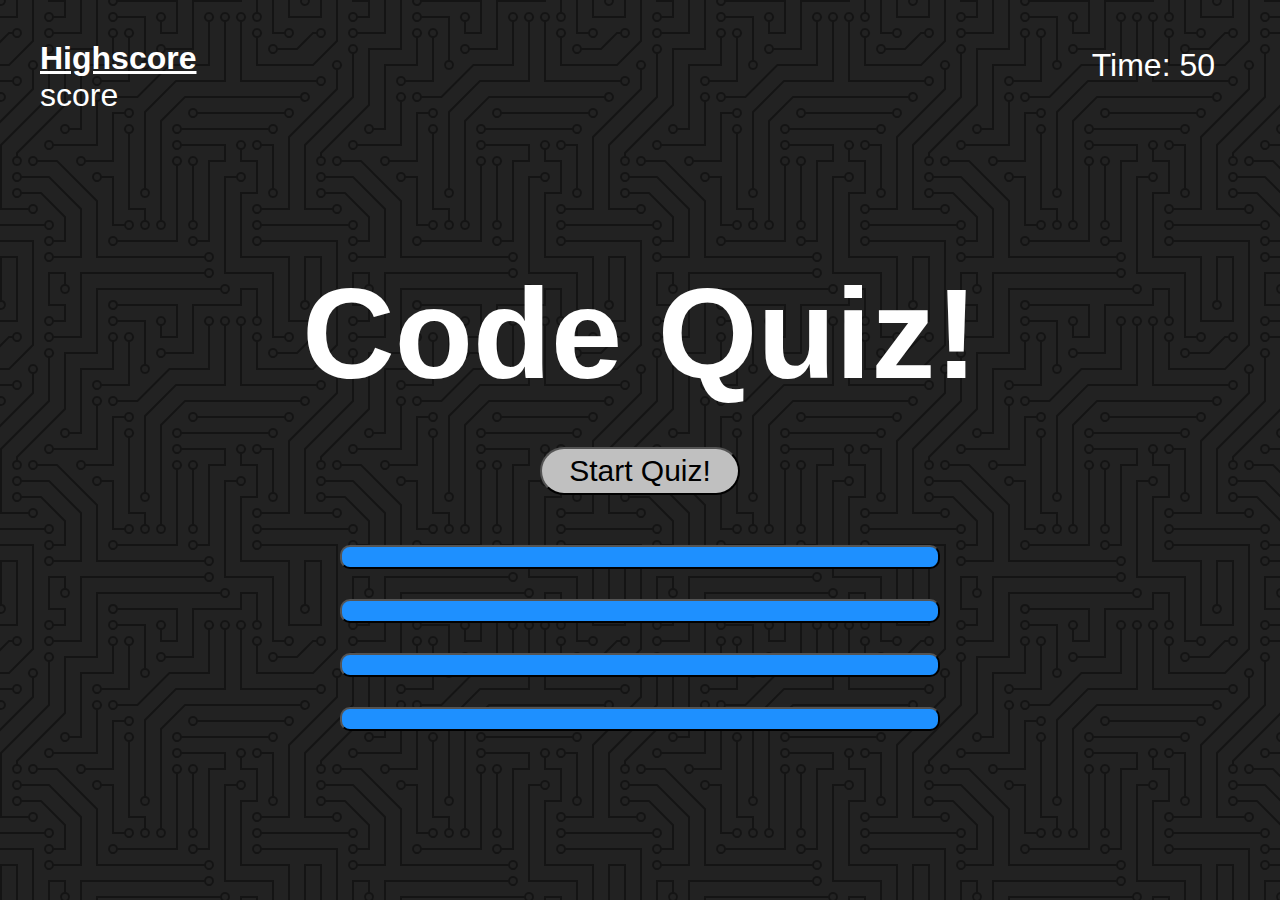
<file: index.html>
<!DOCTYPE html>
<html lang="en">

<head>
    <meta charset="UTF-8">
    <meta name="viewport" content="width=device-width, initial-scale=1.0">
    <link rel="stylesheet" type="text/css" href="./assets/css/style.css">
    <title>JavaScript Quiz!</title>
</head>

<body>
    <nav>
        <h4 id="highscoresContainer"> <u>Highscore</u></h4>
        <div></div>
        <span id="initialsOutput"></span>
        <span id="highscoreOutput"></span>
        <div class="timer">Time: 50</div>
    </nav>
    <main class="container">
        <div id="titleScreen">
            <h1>Code Quiz!</h1>
            <button id="startQuiz">Start Quiz!</button>
        </div>
        <div id="enterInitials">
            <h2>All done!</h2>
            <p>Your final score is <span id="finalScore"></span> / 6! </p>
            <input type="text" name="userInitials" id="userInitials" placeholder="Enter Initials Here." />
            <button id="submitButton">Submit</button>
        </div>
        <section id="questionSection">
            <h2 id="questionPrompt"></h2>
            <div class="container">
                <button class="answer-button" id="quizOption1"></button>
                <button class="answer-button" id="quizOption2"></button>
                <button class="answer-button" id="quizOption3"></button>
                <button class="answer-button" id="quizOption4"></button>
            </div>
        </section>
        <button id="tryAgain" onClick="window.location.reload();">Try Again?</button>
    </main>
    <script src="./assets/js/script.js"></script>
</body>

</html>
</file>
<file: assets/css/style.css>
* {
    margin: 0;
    padding: 0;
    font-family:Arial, Helvetica, sans-serif;
    color: white;
}

body{
    background-color: #222222;
background-image: url("data:image/svg+xml,%3Csvg xmlns='http://www.w3.org/2000/svg' viewBox='0 0 304 304' width='304' height='304'%3E%3Cpath fill='%23000000' fill-opacity='0.4' d='M44.1 224a5 5 0 1 1 0 2H0v-2h44.1zm160 48a5 5 0 1 1 0 2H82v-2h122.1zm57.8-46a5 5 0 1 1 0-2H304v2h-42.1zm0 16a5 5 0 1 1 0-2H304v2h-42.1zm6.2-114a5 5 0 1 1 0 2h-86.2a5 5 0 1 1 0-2h86.2zm-256-48a5 5 0 1 1 0 2H0v-2h12.1zm185.8 34a5 5 0 1 1 0-2h86.2a5 5 0 1 1 0 2h-86.2zM258 12.1a5 5 0 1 1-2 0V0h2v12.1zm-64 208a5 5 0 1 1-2 0v-54.2a5 5 0 1 1 2 0v54.2zm48-198.2V80h62v2h-64V21.9a5 5 0 1 1 2 0zm16 16V64h46v2h-48V37.9a5 5 0 1 1 2 0zm-128 96V208h16v12.1a5 5 0 1 1-2 0V210h-16v-76.1a5 5 0 1 1 2 0zm-5.9-21.9a5 5 0 1 1 0 2H114v48H85.9a5 5 0 1 1 0-2H112v-48h12.1zm-6.2 130a5 5 0 1 1 0-2H176v-74.1a5 5 0 1 1 2 0V242h-60.1zm-16-64a5 5 0 1 1 0-2H114v48h10.1a5 5 0 1 1 0 2H112v-48h-10.1zM66 284.1a5 5 0 1 1-2 0V274H50v30h-2v-32h18v12.1zM236.1 176a5 5 0 1 1 0 2H226v94h48v32h-2v-30h-48v-98h12.1zm25.8-30a5 5 0 1 1 0-2H274v44.1a5 5 0 1 1-2 0V146h-10.1zm-64 96a5 5 0 1 1 0-2H208v-80h16v-14h-42.1a5 5 0 1 1 0-2H226v18h-16v80h-12.1zm86.2-210a5 5 0 1 1 0 2H272V0h2v32h10.1zM98 101.9V146H53.9a5 5 0 1 1 0-2H96v-42.1a5 5 0 1 1 2 0zM53.9 34a5 5 0 1 1 0-2H80V0h2v34H53.9zm60.1 3.9V66H82v64H69.9a5 5 0 1 1 0-2H80V64h32V37.9a5 5 0 1 1 2 0zM101.9 82a5 5 0 1 1 0-2H128V37.9a5 5 0 1 1 2 0V82h-28.1zm16-64a5 5 0 1 1 0-2H146v44.1a5 5 0 1 1-2 0V18h-26.1zm102.2 270a5 5 0 1 1 0 2H98v14h-2v-16h124.1zM242 149.9V160h16v34h-16v62h48v48h-2v-46h-48v-66h16v-30h-16v-12.1a5 5 0 1 1 2 0zM53.9 18a5 5 0 1 1 0-2H64V2H48V0h18v18H53.9zm112 32a5 5 0 1 1 0-2H192V0h50v2h-48v48h-28.1zm-48-48a5 5 0 0 1-9.8-2h2.07a3 3 0 1 0 5.66 0H178v34h-18V21.9a5 5 0 1 1 2 0V32h14V2h-58.1zm0 96a5 5 0 1 1 0-2H137l32-32h39V21.9a5 5 0 1 1 2 0V66h-40.17l-32 32H117.9zm28.1 90.1a5 5 0 1 1-2 0v-76.51L175.59 80H224V21.9a5 5 0 1 1 2 0V82h-49.59L146 112.41v75.69zm16 32a5 5 0 1 1-2 0v-99.51L184.59 96H300.1a5 5 0 0 1 3.9-3.9v2.07a3 3 0 0 0 0 5.66v2.07a5 5 0 0 1-3.9-3.9H185.41L162 121.41v98.69zm-144-64a5 5 0 1 1-2 0v-3.51l48-48V48h32V0h2v50H66v55.41l-48 48v2.69zM50 53.9v43.51l-48 48V208h26.1a5 5 0 1 1 0 2H0v-65.41l48-48V53.9a5 5 0 1 1 2 0zm-16 16V89.41l-34 34v-2.82l32-32V69.9a5 5 0 1 1 2 0zM12.1 32a5 5 0 1 1 0 2H9.41L0 43.41V40.6L8.59 32h3.51zm265.8 18a5 5 0 1 1 0-2h18.69l7.41-7.41v2.82L297.41 50H277.9zm-16 160a5 5 0 1 1 0-2H288v-71.41l16-16v2.82l-14 14V210h-28.1zm-208 32a5 5 0 1 1 0-2H64v-22.59L40.59 194H21.9a5 5 0 1 1 0-2H41.41L66 216.59V242H53.9zm150.2 14a5 5 0 1 1 0 2H96v-56.6L56.6 162H37.9a5 5 0 1 1 0-2h19.5L98 200.6V256h106.1zm-150.2 2a5 5 0 1 1 0-2H80v-46.59L48.59 178H21.9a5 5 0 1 1 0-2H49.41L82 208.59V258H53.9zM34 39.8v1.61L9.41 66H0v-2h8.59L32 40.59V0h2v39.8zM2 300.1a5 5 0 0 1 3.9 3.9H3.83A3 3 0 0 0 0 302.17V256h18v48h-2v-46H2v42.1zM34 241v63h-2v-62H0v-2h34v1zM17 18H0v-2h16V0h2v18h-1zm273-2h14v2h-16V0h2v16zm-32 273v15h-2v-14h-14v14h-2v-16h18v1zM0 92.1A5.02 5.02 0 0 1 6 97a5 5 0 0 1-6 4.9v-2.07a3 3 0 1 0 0-5.66V92.1zM80 272h2v32h-2v-32zm37.9 32h-2.07a3 3 0 0 0-5.66 0h-2.07a5 5 0 0 1 9.8 0zM5.9 0A5.02 5.02 0 0 1 0 5.9V3.83A3 3 0 0 0 3.83 0H5.9zm294.2 0h2.07A3 3 0 0 0 304 3.83V5.9a5 5 0 0 1-3.9-5.9zm3.9 300.1v2.07a3 3 0 0 0-1.83 1.83h-2.07a5 5 0 0 1 3.9-3.9zM97 100a3 3 0 1 0 0-6 3 3 0 0 0 0 6zm0-16a3 3 0 1 0 0-6 3 3 0 0 0 0 6zm16 16a3 3 0 1 0 0-6 3 3 0 0 0 0 6zm16 16a3 3 0 1 0 0-6 3 3 0 0 0 0 6zm0 16a3 3 0 1 0 0-6 3 3 0 0 0 0 6zm-48 32a3 3 0 1 0 0-6 3 3 0 0 0 0 6zm16 16a3 3 0 1 0 0-6 3 3 0 0 0 0 6zm32 48a3 3 0 1 0 0-6 3 3 0 0 0 0 6zm-16 16a3 3 0 1 0 0-6 3 3 0 0 0 0 6zm32-16a3 3 0 1 0 0-6 3 3 0 0 0 0 6zm0-32a3 3 0 1 0 0-6 3 3 0 0 0 0 6zm16 32a3 3 0 1 0 0-6 3 3 0 0 0 0 6zm32 16a3 3 0 1 0 0-6 3 3 0 0 0 0 6zm0-16a3 3 0 1 0 0-6 3 3 0 0 0 0 6zm-16-64a3 3 0 1 0 0-6 3 3 0 0 0 0 6zm16 0a3 3 0 1 0 0-6 3 3 0 0 0 0 6zm16 96a3 3 0 1 0 0-6 3 3 0 0 0 0 6zm0 16a3 3 0 1 0 0-6 3 3 0 0 0 0 6zm16 16a3 3 0 1 0 0-6 3 3 0 0 0 0 6zm16-144a3 3 0 1 0 0-6 3 3 0 0 0 0 6zm0 32a3 3 0 1 0 0-6 3 3 0 0 0 0 6zm16-32a3 3 0 1 0 0-6 3 3 0 0 0 0 6zm16-16a3 3 0 1 0 0-6 3 3 0 0 0 0 6zm-96 0a3 3 0 1 0 0-6 3 3 0 0 0 0 6zm0 16a3 3 0 1 0 0-6 3 3 0 0 0 0 6zm16-32a3 3 0 1 0 0-6 3 3 0 0 0 0 6zm96 0a3 3 0 1 0 0-6 3 3 0 0 0 0 6zm-16-64a3 3 0 1 0 0-6 3 3 0 0 0 0 6zm16-16a3 3 0 1 0 0-6 3 3 0 0 0 0 6zm-32 0a3 3 0 1 0 0-6 3 3 0 0 0 0 6zm0-16a3 3 0 1 0 0-6 3 3 0 0 0 0 6zm-16 0a3 3 0 1 0 0-6 3 3 0 0 0 0 6zm-16 0a3 3 0 1 0 0-6 3 3 0 0 0 0 6zm-16 0a3 3 0 1 0 0-6 3 3 0 0 0 0 6zM49 36a3 3 0 1 0 0-6 3 3 0 0 0 0 6zm-32 0a3 3 0 1 0 0-6 3 3 0 0 0 0 6zm32 16a3 3 0 1 0 0-6 3 3 0 0 0 0 6zM33 68a3 3 0 1 0 0-6 3 3 0 0 0 0 6zm16-48a3 3 0 1 0 0-6 3 3 0 0 0 0 6zm0 240a3 3 0 1 0 0-6 3 3 0 0 0 0 6zm16 32a3 3 0 1 0 0-6 3 3 0 0 0 0 6zm-16-64a3 3 0 1 0 0-6 3 3 0 0 0 0 6zm0 16a3 3 0 1 0 0-6 3 3 0 0 0 0 6zm-16-32a3 3 0 1 0 0-6 3 3 0 0 0 0 6zm80-176a3 3 0 1 0 0-6 3 3 0 0 0 0 6zm16 0a3 3 0 1 0 0-6 3 3 0 0 0 0 6zm-16-16a3 3 0 1 0 0-6 3 3 0 0 0 0 6zm32 48a3 3 0 1 0 0-6 3 3 0 0 0 0 6zm16-16a3 3 0 1 0 0-6 3 3 0 0 0 0 6zm0-32a3 3 0 1 0 0-6 3 3 0 0 0 0 6zm112 176a3 3 0 1 0 0-6 3 3 0 0 0 0 6zm-16 16a3 3 0 1 0 0-6 3 3 0 0 0 0 6zm0 16a3 3 0 1 0 0-6 3 3 0 0 0 0 6zm0 16a3 3 0 1 0 0-6 3 3 0 0 0 0 6zM17 180a3 3 0 1 0 0-6 3 3 0 0 0 0 6zm0 16a3 3 0 1 0 0-6 3 3 0 0 0 0 6zm0-32a3 3 0 1 0 0-6 3 3 0 0 0 0 6zm16 0a3 3 0 1 0 0-6 3 3 0 0 0 0 6zM17 84a3 3 0 1 0 0-6 3 3 0 0 0 0 6zm32 64a3 3 0 1 0 0-6 3 3 0 0 0 0 6zm16-16a3 3 0 1 0 0-6 3 3 0 0 0 0 6z'%3E%3C/path%3E%3C/svg%3E");
padding: 20px;
}

nav{
    height: 30px;
    padding: 20px;
    font-size: 2em;   
}
main{
    display:block;
    text-align: center; 
}

h1{
    font-size: 8em;
}

h2{
    font-size: 2em;
}

p{
    font-size: 20px;
}

/* class section */

.container{
    margin-top: 20px;
}

.answer-button {
    display:block;
    position: relative;
    padding: 10px;
    width: 600px;
    margin-left: auto;
    margin-right: auto;
    margin-bottom: 20px;
    margin-top: 30px;
    background-color:dodgerblue;
    border-radius: 10px;
    color: white;
    font-size: 30px;
}

.timer{
    display: inline;  
    float: right;
    margin-right: 25px;
    margin-top: -30px;
}

/* id section */

#enterInitials{
    display: none;
    width: 300px;
    padding: 70px;
    text-align: center;
    margin-left: auto;
    margin-right: auto;  
}

#highscoresContainer{
    display: inline;
}

#questionPrompt{
    margin: 50px;
}

#startQuiz {
    display:block;
    padding: 5px;
    width: 200px;
    margin-left: auto;
    margin-right: auto;
    margin-bottom: 22px;
    margin-top: 40px;
    background-color:silver;
    border-radius: 30px;
    color: rgb(0, 0, 0);
    font-size: 30px;
}

#submitButton{
    height: 30px;
    width: 100px;
    color: black;
    font-size: large;
    font-weight: 600;
}

#titleScreen{
    padding-top: 150px;
}

#tryAgain{
    display:none;
    padding: 5px;
    width: 200px;
    margin-left: auto;
    margin-right: auto;
    margin-bottom: 20px;
    margin-top: 30px;
    background-color:dodgerblue;
    border-radius: 30px;
    color: rgb(0, 0, 0);
    font-size: 30px;
}

#userInitials{
    height: 50px;
    width: 160px;
    text-align: center;
    font-size: 17px;
    margin: 20px;
    color: black;
}
</file>
